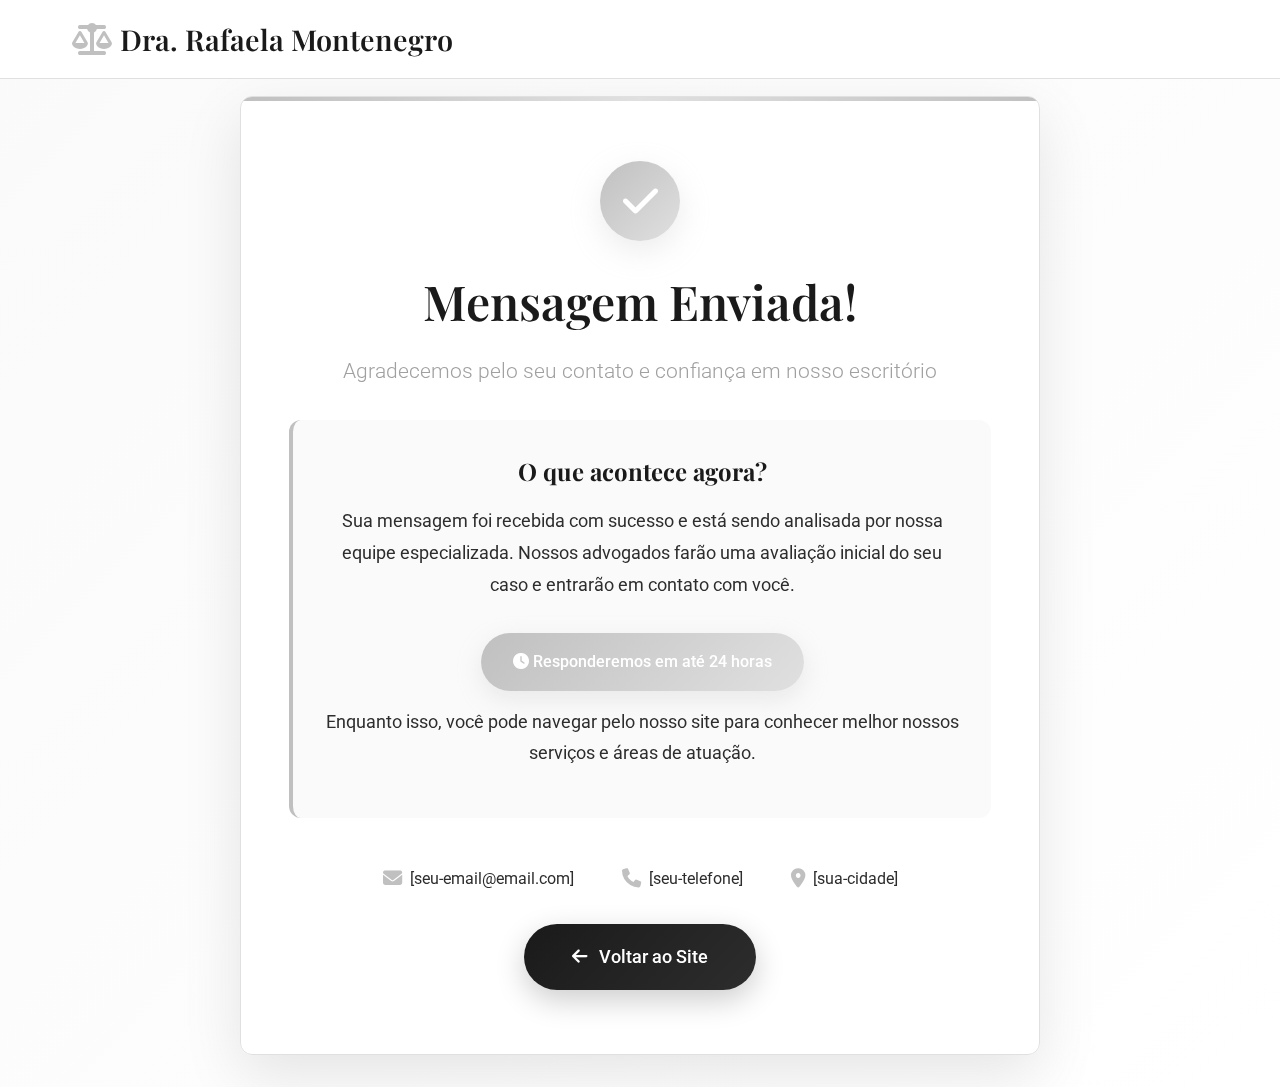
<file: obrigado.html>
<!DOCTYPE html>
<html lang="pt-BR">
<head>
    <meta charset="UTF-8">
    <meta name="viewport" content="width=device-width, initial-scale=1.0">
    <title>Mensagem Enviada - Dra. Rafaela Montenegro</title>
    <meta name="description" content="Sua mensagem foi enviada com sucesso. Entraremos em contato em até 24 horas.">
    
    <!-- Google Fonts -->
    <link href="https://fonts.googleapis.com/css2?family=Playfair+Display:wght@400;500;600;700&family=Roboto:wght@300;400;500;700&display=swap" rel="stylesheet">
    
    <!-- Font Awesome -->
    <link rel="stylesheet" href="https://cdnjs.cloudflare.com/ajax/libs/font-awesome/6.4.0/css/all.min.css">
    
    <!-- Favicon -->
    <link rel="icon" type="image/x-icon" href="/favicon.ico">
    
    <style>
        :root {
            /* Paleta de Cores Premium - Prateada */
            --primary-silver: #C0C0C0;
            --light-silver: #E0E0E0;
            --dark-silver: #A0A0A0;
            --silver-accent: #B8B8B8;
            
            --primary-black: #1a1a1a;
            --soft-black: #2d2d2d;
            --pure-white: #ffffff;
            --off-white: #fafafa;
            
            /* Typography */
            --font-heading: 'Playfair Display', serif;
            --font-body: 'Roboto', sans-serif;
            
            /* Spacing */
            --section-padding: 4rem;
            --container-padding: 2rem;
            
            /* Effects */
            --shadow-premium: 0 20px 60px rgba(0, 0, 0, 0.1);
            --shadow-hover: 0 30px 80px rgba(0, 0, 0, 0.15);
            --border-radius: 12px;
            --transition: all 0.4s cubic-bezier(0.4, 0, 0.2, 1);
        }

        * {
            margin: 0;
            padding: 0;
            box-sizing: border-box;
        }

        body {
            font-family: var(--font-body);
            line-height: 1.6;
            color: var(--primary-black);
            background: linear-gradient(135deg, var(--off-white) 0%, var(--pure-white) 100%);
            min-height: 100vh;
            overflow-x: hidden;
        }

        /* Particles Background */
        .particles-container {
            position: fixed;
            top: 0;
            left: 0;
            width: 100%;
            height: 100%;
            pointer-events: none;
            z-index: 1;
            overflow: hidden;
        }

        .particle {
            position: absolute;
            background: var(--primary-silver);
            border-radius: 50%;
            pointer-events: none;
            animation: float 20s infinite linear;
            opacity: 0.3;
        }

        .particle:nth-child(odd) {
            background: var(--light-silver);
            animation-duration: 25s;
            opacity: 0.2;
        }

        .particle:nth-child(3n) {
            background: var(--dark-silver);
            animation-duration: 15s;
            opacity: 0.4;
        }

        @keyframes float {
            from {
                transform: translateY(100vh) rotate(0deg);
            }
            to {
                transform: translateY(-10vh) rotate(360deg);
            }
        }

        /* Header */
        .header {
            background: rgba(255, 255, 255, 0.95);
            backdrop-filter: blur(20px);
            padding: 1rem 0;
            position: fixed;
            width: 100%;
            top: 0;
            z-index: 1000;
            border-bottom: 1px solid var(--light-silver);
            transition: var(--transition);
        }

        .nav-container {
            max-width: 1200px;
            margin: 0 auto;
            padding: 0 var(--container-padding);
            display: flex;
            justify-content: space-between;
            align-items: center;
        }

        .logo {
            font-family: var(--font-heading);
            font-size: 1.8rem;
            font-weight: 600;
            color: var(--primary-black);
            text-decoration: none;
            display: flex;
            align-items: center;
            gap: 0.5rem;
        }

        .logo i {
            color: var(--primary-silver);
            font-size: 2rem;
        }

        /* Main Content */
        .main-content {
            min-height: 100vh;
            display: flex;
            align-items: center;
            justify-content: center;
            position: relative;
            z-index: 10;
            padding: 6rem 2rem 2rem;
        }

        .thank-you-container {
            max-width: 800px;
            text-align: center;
            background: rgba(255, 255, 255, 0.95);
            backdrop-filter: blur(20px);
            padding: 4rem 3rem;
            border-radius: var(--border-radius);
            box-shadow: var(--shadow-premium);
            border: 1px solid var(--light-silver);
            position: relative;
            overflow: hidden;
        }

        .thank-you-container::before {
            content: '';
            position: absolute;
            top: 0;
            left: 0;
            right: 0;
            height: 4px;
            background: linear-gradient(90deg, var(--primary-silver), var(--light-silver), var(--primary-silver));
        }

        .success-icon {
            width: 80px;
            height: 80px;
            background: linear-gradient(135deg, var(--primary-silver), var(--light-silver));
            border-radius: 50%;
            display: flex;
            align-items: center;
            justify-content: center;
            margin: 0 auto 2rem;
            box-shadow: 0 10px 30px rgba(192, 192, 192, 0.3);
            animation: successPulse 2s ease-in-out infinite;
        }

        .success-icon i {
            color: var(--pure-white);
            font-size: 2.5rem;
        }

        @keyframes successPulse {
            0%, 100% { transform: scale(1); box-shadow: 0 10px 30px rgba(192, 192, 192, 0.3); }
            50% { transform: scale(1.05); box-shadow: 0 15px 40px rgba(192, 192, 192, 0.4); }
        }

        .thank-you-title {
            font-family: var(--font-heading);
            font-size: 3rem;
            font-weight: 600;
            color: var(--primary-black);
            margin-bottom: 1.5rem;
            line-height: 1.2;
        }

        .thank-you-subtitle {
            font-size: 1.3rem;
            color: var(--dark-silver);
            margin-bottom: 2rem;
            font-weight: 300;
        }

        .thank-you-message {
            background: var(--off-white);
            padding: 2rem;
            border-radius: var(--border-radius);
            margin-bottom: 3rem;
            border-left: 4px solid var(--primary-silver);
        }

        .thank-you-message h3 {
            font-family: var(--font-heading);
            font-size: 1.5rem;
            color: var(--primary-black);
            margin-bottom: 1rem;
        }

        .thank-you-message p {
            font-size: 1.1rem;
            color: var(--soft-black);
            line-height: 1.8;
            margin-bottom: 1rem;
        }

        .response-time {
            background: linear-gradient(135deg, var(--primary-silver), var(--light-silver));
            color: var(--pure-white);
            padding: 1rem 2rem;
            border-radius: 50px;
            font-weight: 500;
            display: inline-block;
            margin: 1rem 0;
            box-shadow: 0 8px 25px rgba(192, 192, 192, 0.3);
        }

        .contact-info {
            display: flex;
            justify-content: center;
            gap: 3rem;
            margin: 2rem 0;
            flex-wrap: wrap;
        }

        .contact-item {
            display: flex;
            align-items: center;
            gap: 0.5rem;
            color: var(--soft-black);
            font-size: 1rem;
        }

        .contact-item i {
            color: var(--primary-silver);
            font-size: 1.2rem;
        }

        /* Return Button */
        .return-button {
            display: inline-flex;
            align-items: center;
            gap: 0.8rem;
            background: linear-gradient(135deg, var(--primary-black), var(--soft-black));
            color: var(--pure-white);
            padding: 1.2rem 3rem;
            border: none;
            border-radius: 50px;
            font-size: 1.1rem;
            font-weight: 500;
            text-decoration: none;
            cursor: pointer;
            transition: var(--transition);
            box-shadow: 0 10px 30px rgba(0, 0, 0, 0.2);
            position: relative;
            overflow: hidden;
        }

        .return-button::before {
            content: '';
            position: absolute;
            top: 0;
            left: -100%;
            width: 100%;
            height: 100%;
            background: linear-gradient(90deg, transparent, rgba(255, 255, 255, 0.2), transparent);
            transition: var(--transition);
        }

        .return-button:hover {
            transform: translateY(-3px);
            box-shadow: 0 20px 40px rgba(0, 0, 0, 0.3);
            background: linear-gradient(135deg, var(--soft-black), var(--primary-black));
        }

        .return-button:hover::before {
            left: 100%;
        }

        .return-button i {
            transition: var(--transition);
        }

        .return-button:hover i {
            transform: translateX(-3px);
        }

        /* Responsive Design */
        @media (max-width: 768px) {
            .thank-you-container {
                padding: 3rem 2rem;
                margin: 0 1rem;
            }

            .thank-you-title {
                font-size: 2.5rem;
            }

            .thank-you-subtitle {
                font-size: 1.1rem;
            }

            .contact-info {
                flex-direction: column;
                gap: 1.5rem;
                align-items: center;
            }

            .return-button {
                padding: 1rem 2rem;
                font-size: 1rem;
            }
        }

        @media (max-width: 480px) {
            .main-content {
                padding: 5rem 1rem 1rem;
            }

            .thank-you-container {
                padding: 2rem 1.5rem;
            }

            .thank-you-title {
                font-size: 2rem;
            }

            .success-icon {
                width: 60px;
                height: 60px;
            }

            .success-icon i {
                font-size: 2rem;
            }
        }
    </style>
</head>
<body>
    <!-- Particles Background -->
    <div class="particles-container" id="particles"></div>

    <!-- Header -->
    <header class="header">
        <div class="nav-container">
            <a href="index.html" class="logo">
                <i class="fas fa-balance-scale"></i>
                <span>Dra. Rafaela Montenegro</span>
            </a>
        </div>
    </header>

    <!-- Main Content -->
    <main class="main-content">
        <div class="thank-you-container">
            <div class="success-icon">
                <i class="fas fa-check"></i>
            </div>
            
            <h1 class="thank-you-title">Mensagem Enviada!</h1>
            <p class="thank-you-subtitle">Agradecemos pelo seu contato e confiança em nosso escritório</p>
            
            <div class="thank-you-message">
                <h3>O que acontece agora?</h3>
                <p>Sua mensagem foi recebida com sucesso e está sendo analisada por nossa equipe especializada. Nossos advogados farão uma avaliação inicial do seu caso e entrarão em contato com você.</p>
                
                <div class="response-time">
                    <i class="fas fa-clock"></i>
                    Responderemos em até 24 horas
                </div>
                
                <p>Enquanto isso, você pode navegar pelo nosso site para conhecer melhor nossos serviços e áreas de atuação.</p>
            </div>

            <div class="contact-info">
                <div class="contact-item">
                    <i class="fas fa-envelope"></i>
                    <span>[seu-email@email.com]</span>
                </div>
                <div class="contact-item">
                    <i class="fas fa-phone"></i>
                    <span>[seu-telefone]</span>
                </div>
                <div class="contact-item">
                    <i class="fas fa-map-marker-alt"></i>
                    <span>[sua-cidade]</span>
                </div>
            </div>

            <a href="index.html" class="return-button">
                <i class="fas fa-arrow-left"></i>
                Voltar ao Site
            </a>
        </div>
    </main>

    <script>
        // Particles Animation
        function createParticles() {
            const container = document.getElementById('particles');
            const particleCount = 50;

            for (let i = 0; i < particleCount; i++) {
                const particle = document.createElement('div');
                particle.className = 'particle';
                
                // Random size and position
                const size = Math.random() * 4 + 2;
                particle.style.width = size + 'px';
                particle.style.height = size + 'px';
                particle.style.left = Math.random() * 100 + '%';
                particle.style.animationDelay = Math.random() * 20 + 's';
                particle.style.animationDuration = (Math.random() * 10 + 15) + 's';
                
                container.appendChild(particle);
            }
        }

        // Initialize on load
        document.addEventListener('DOMContentLoaded', function() {
            createParticles();
            
            // Add entrance animation
            const container = document.querySelector('.thank-you-container');
            container.style.opacity = '0';
            container.style.transform = 'translateY(30px)';
            
            setTimeout(() => {
                container.style.transition = 'all 0.8s cubic-bezier(0.4, 0, 0.2, 1)';
                container.style.opacity = '1';
                container.style.transform = 'translateY(0)';
            }, 300);
        });
    </script>
</body>
</html>
</file>
